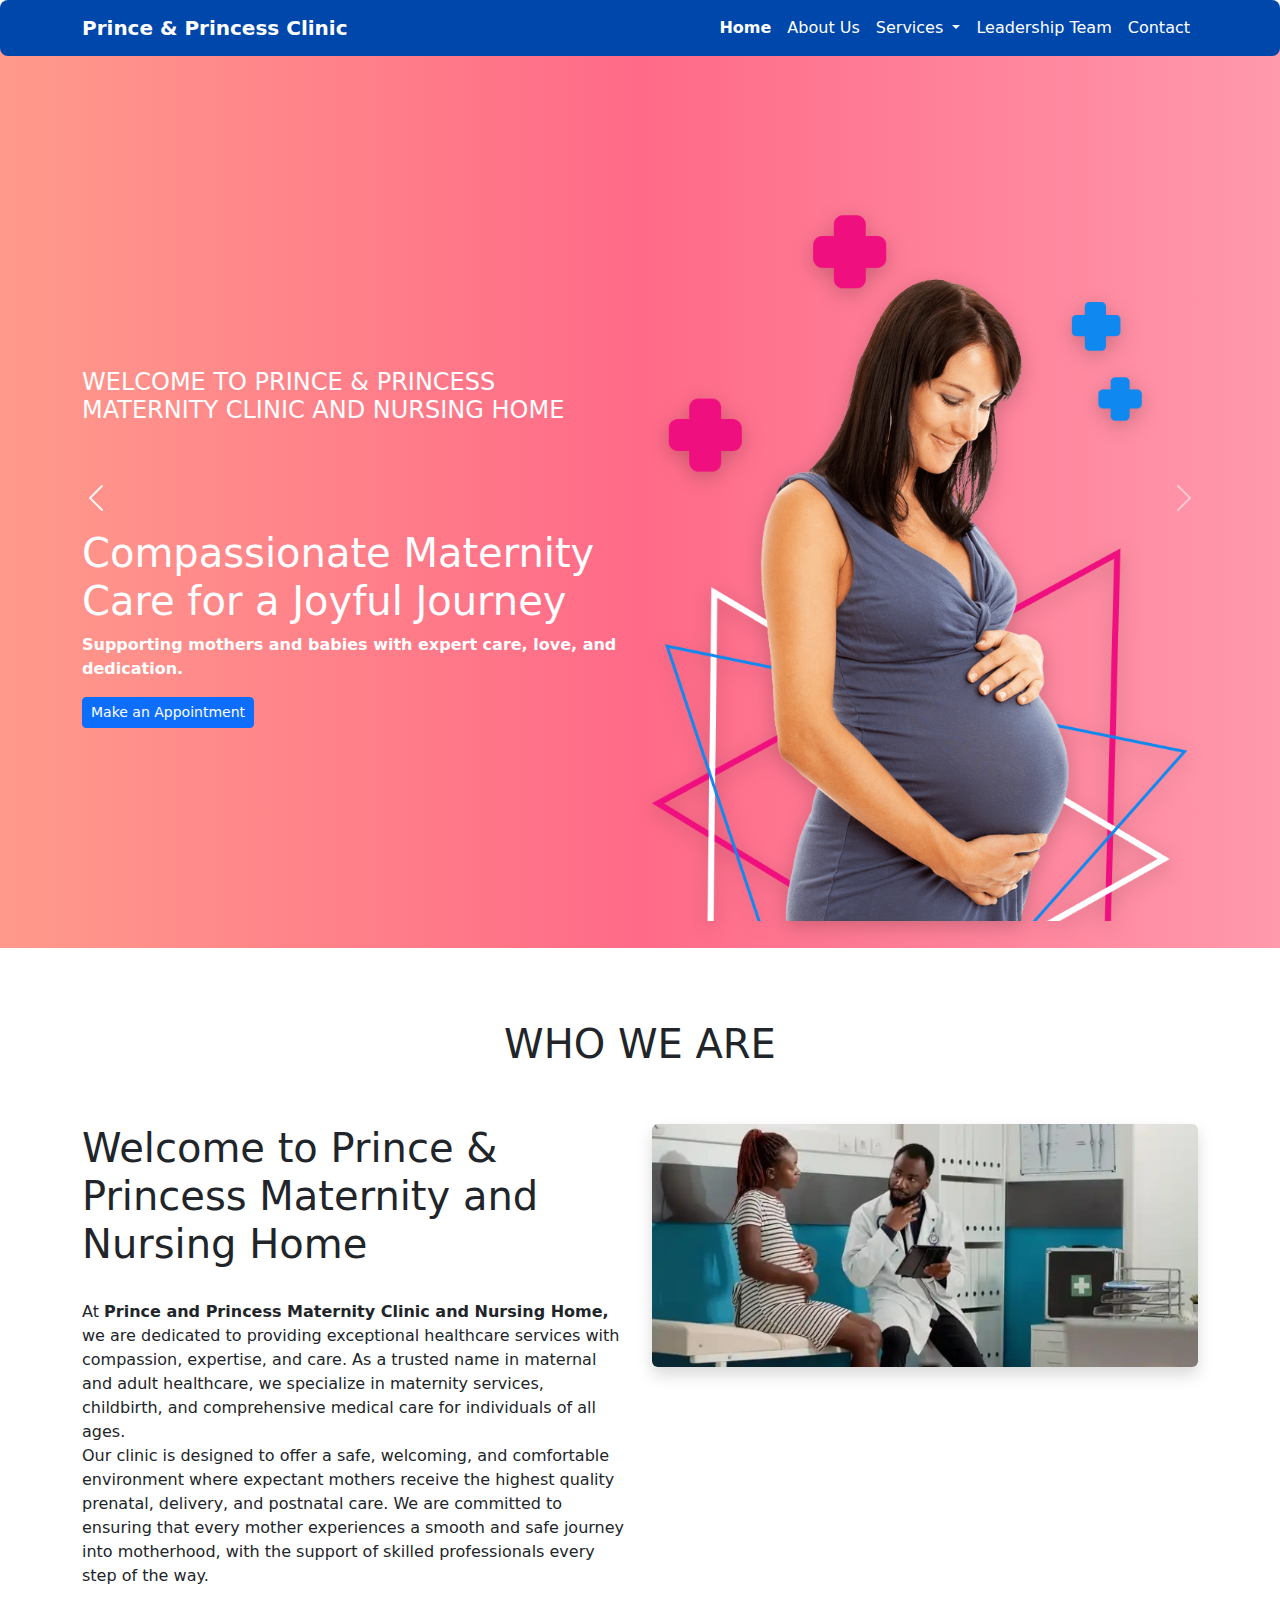
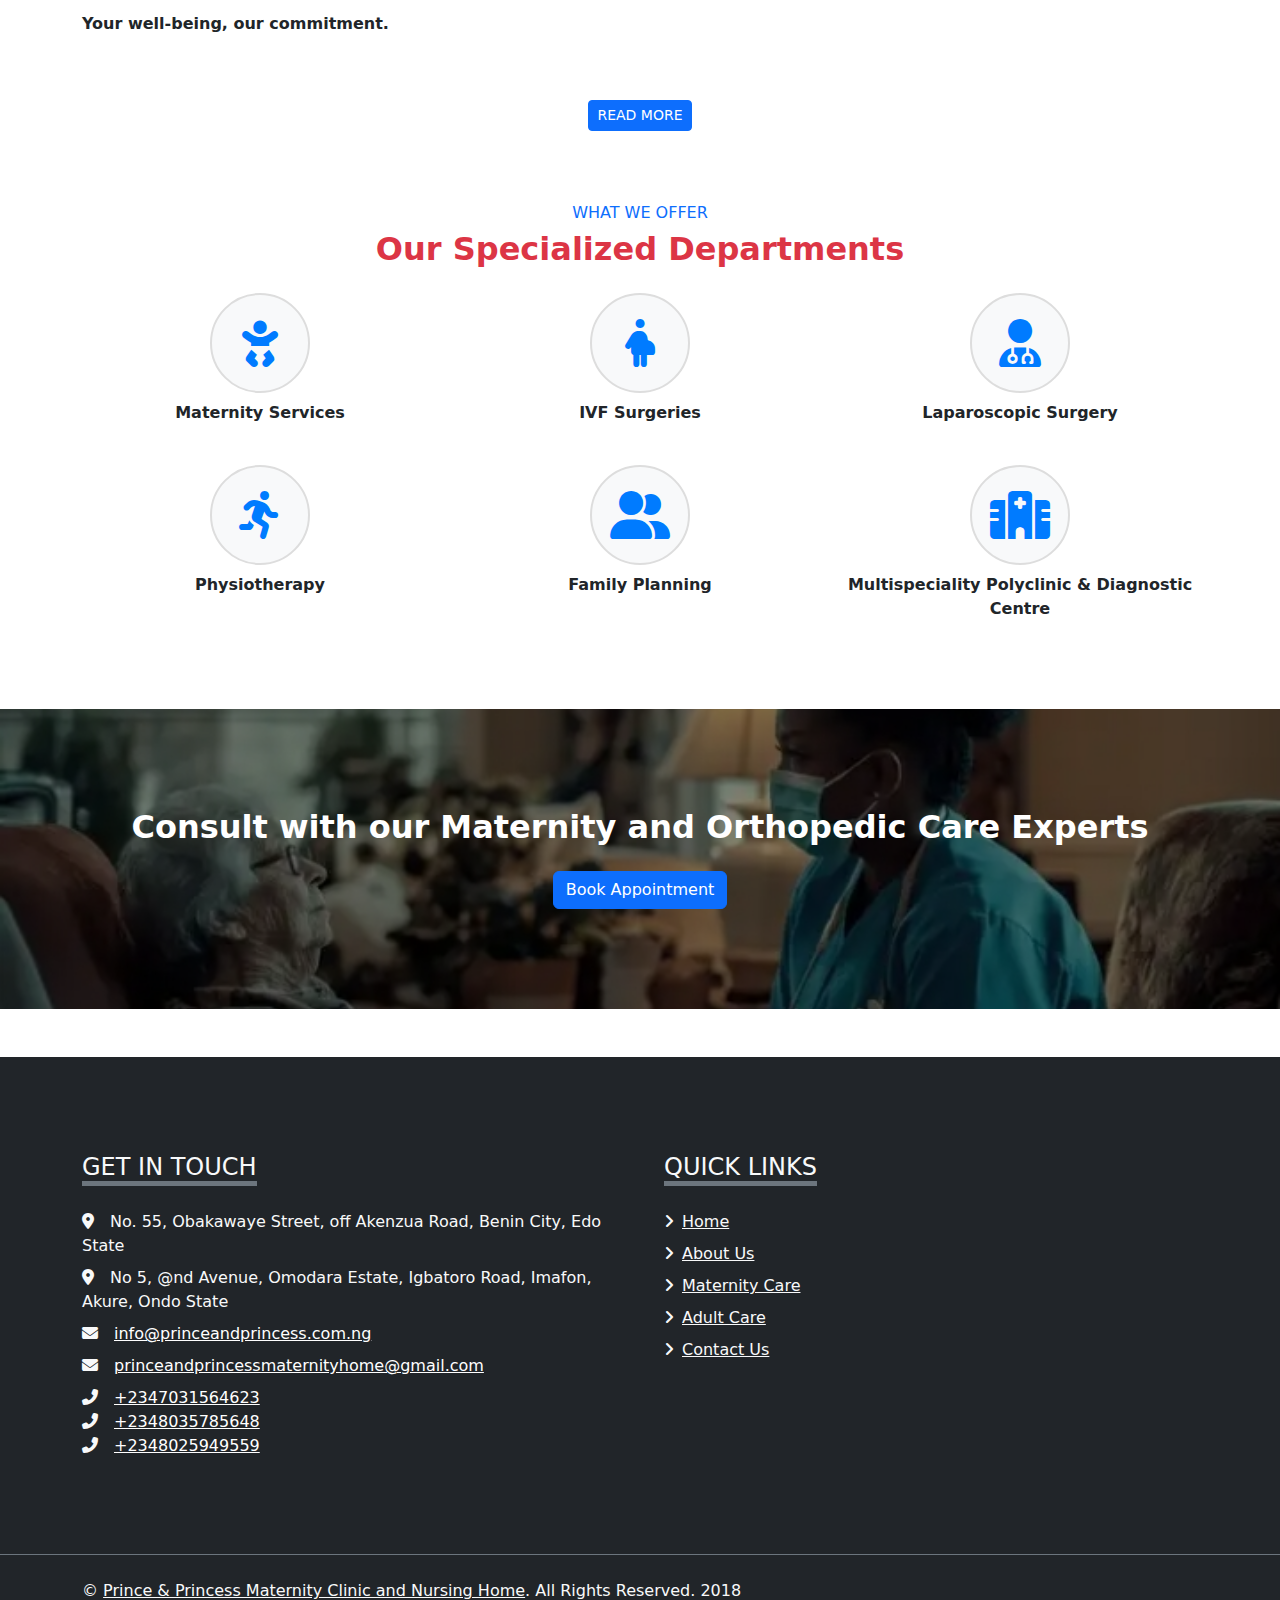
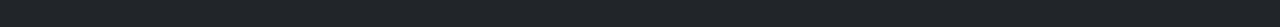
<file: index.html>
<!DOCTYPE html>
<html lang="en">
<head>
    <meta charset="UTF-8">
    <meta name="viewport" content="width=device-width, initial-scale=1.0">
    <title>Prince & Princess Maternity Clinic</title>
    <link rel="stylesheet" href="style.css">
    <link rel="stylesheet" href="https://cdnjs.cloudflare.com/ajax/libs/font-awesome/6.4.2/css/all.min.css">
    <link rel="stylesheet" href="https://cdn.jsdelivr.net/npm/bootstrap@5.3.0/dist/css/bootstrap.min.css">
</head>
<body>

    <!-- Navigation Bar -->
    <nav class="navbar navbar-expand-lg navbar-custom fixed-top">
        <div class="container">
            <a class="navbar-brand text-white fw-bold" href="#">Prince & Princess Clinic</a>
            <button class="navbar-toggler" type="button" data-bs-toggle="collapse" data-bs-target="#navbarNav"
                aria-controls="navbarNav" aria-expanded="false" aria-label="Toggle navigation">
                <span class="navbar-toggler-icon"></span>
            </button>
            <div class="collapse navbar-collapse" id="navbarNav">
                <ul class="navbar-nav ms-auto">
                    <li class="nav-item active">
                        <a class="nav-link text-white" href="#">Home</a>
                    </li>
                    <li class="nav-item">
                        <a class="nav-link text-white" href="about.html">About Us</a>
                    </li>
                    <li class="nav-item dropdown">
                        <a class="nav-link dropdown-toggle text-white" href="#" id="servicesDropdown" role="button"
                            data-bs-toggle="dropdown" aria-expanded="false">
                            Services
                        </a>
                        <ul class="dropdown-menu">
                            <li><a class="dropdown-item" href="services.html">Maternity Care</a></li>
                            <li><a class="dropdown-item" href="adult-services.html">Adult Care</a></li>
                        </ul>
                    </li>
                    <li class="nav-item">
                        <a class="nav-link text-white" href="team.html">Leadership Team</a>
                    </li>
                    <li class="nav-item">
                        <a class="nav-link text-white" href="contact.html">Contact</a>
                    </li>
                </ul>
            </div>
        </div>
    </nav>
    

    <!-- Hero Section -->
    <header>
        <div id="customCarousel" class="carousel slide carousel-fade py-5" data-bs-ride="carousel">
            <div class="carousel-inner">
        
                <!-- Slide 1 -->
                <div class="carousel-item active" style="background: linear-gradient(to right, #FF9A8B, #FF6A88, #FF99AC);">
                    <div class="container d-flex align-items-center carousel-content">
                        <div class="row">
                            <div class="col-md-6 text-white d-flex align-items-center">
                                <div>
                                    <h4>WELCOME TO PRINCE & PRINCESS MATERNITY CLINIC AND NURSING HOME</h4><br><br><br><br>
                                    <h1>Compassionate Maternity Care for a Joyful Journey</h1>
                                    <p>Supporting mothers and babies with expert care, love, and dedication.</p>
                                    <a href="contact.html" class="btn btn-primary btn-sm custom-btn">Make an Appointment</a>
                                </div>
                            </div>
                            <div class="col-md-6 text-center">
                                <img src="images/pregnant-woman.png" class="img-fluid png-img" alt="Family Planning">
                            </div>
                        </div>
                    </div>
                </div>
        
                <!-- Slide 2 -->
                <div class="carousel-item" style="background: linear-gradient(to right, #1d21ee, #ffffff);">
                    <div class="container d-flex align-items-center carousel-content">
                        <div class="row">
                            <div class="col-md-6 text-white d-flex align-items-center">
                                <div>
                                    <h1>Complete Healthcare for Mothers, Babies & Adults</h1>
                                    <p>From safe deliveries to advanced adult care, we are dedicated to your health and well-being.</p>
                                    <a href="contact.html" class="btn btn-primary btn-sm custom-btn">Get Started</a>
                                </div>
                            </div>
                            <div class="col-md-6 text-center">
                                <img src="images/hero-2.png" class="img-fluid png-img" alt="Health Consultation">
                            </div>
                        </div>
                    </div>
                </div>
        
            </div>
        
            <!-- Carousel Controls -->
            <button class="carousel-control-prev" type="button" data-bs-target="#customCarousel" data-bs-slide="prev">
                <span class="carousel-control-prev-icon" aria-hidden="true"></span>
                <span class="visually-hidden">Previous</span>
            </button>
            <button class="carousel-control-next" type="button" data-bs-target="#customCarousel" data-bs-slide="next">
                <span class="carousel-control-next-icon" aria-hidden="true"></span>
                <span class="visually-hidden">Next</span>
            </button>
        </div>
    </header>
    <div class="container text-center py-4">
        <h1>WHO WE ARE</h1>
        <div class="row py-5">
            <div class="col-md-6 text-start">
                <h1>Welcome to Prince & Princess Maternity and Nursing Home</h1>
                <p>
                    <br>At <b>Prince and Princess Maternity Clinic and Nursing Home,</b> we are dedicated to providing exceptional healthcare services with compassion, expertise, and care. As a trusted name in maternal and adult healthcare, we specialize in maternity services, childbirth, and comprehensive medical care for individuals of all ages. <br> Our clinic is designed to offer a safe, welcoming, and comfortable environment where expectant mothers receive the highest quality prenatal, delivery, and postnatal care. We are committed to ensuring that every mother experiences a smooth and safe journey into motherhood, with the support of skilled professionals every step of the way. <br> <br><b>Your well-being, our commitment.</b></p>
            </div>
            <div class="col-md-6">
                <img src="images/aboutus.jpg" class="img-fluid rounded shadow" alt="About">
            </div>


        </div>
        

        
        <a href="about.html" class="btn btn-primary btn-sm custom-btn">READ MORE</a>
    </div>
    <!-- Services Overview -->
    <section class="container text-center py-5">
        <h6 class="text-uppercase text-primary">What We Offer</h6>
        <h2 class="fw-bold text-danger">Our Specialized Departments</h2>
        
        <div class="row mt-4">
            <div class="col-md-4 col-12 mb-4">
                <div class="department-icon">
                    <i class="fas fa-baby fa-3x"></i>
                </div>
                <p class="mt-2 fw-semibold">Maternity Services</p>
            </div>
    
            <div class="col-md-4 col-12 mb-4">
                <div class="department-icon">
                    <i class="fas fa-person-pregnant fa-3x"></i>
                </div>
                <p class="mt-2 fw-semibold">IVF Surgeries</p>
            </div>
    
            <div class="col-md-4 col-12 mb-4">
                <div class="department-icon">
                    <i class="fas fa-user-md fa-3x"></i>
                </div>
                <p class="mt-2 fw-semibold">Laparoscopic Surgery</p>
            </div>
    
            <div class="col-md-4 col-12 mb-4">
                <div class="department-icon">
                    <i class="fas fa-running fa-3x"></i>
                </div>
                <p class="mt-2 fw-semibold">Physiotherapy</p>
            </div>
    
            <!-- <div class="col-md-4 col-12 mb-4">
                <div class="department-icon">
                    <i class="fas fa-x-ray fa-3x"></i>
                </div>
                <p class="mt-2 fw-semibold">Digital X Ray</p>
            </div> -->
    
            <div class="col-md-4 col-12 mb-4">
                <div class="department-icon">
                    <i class="fas fa-user-friends fa-3x"></i>
                </div>
                <p class="mt-2 fw-semibold">Family Planning</p>
            </div>
    
            <!-- <div class="col-md-4 col-12 mb-4">
                <div class="department-icon">
                    <i class="fas fa-deaf fa-3x"></i>
                </div>
                <p class="mt-2 fw-semibold">ENT</p>
            </div> -->
    
            <div class="col-md-4 col-12 mb-4">
                <div class="department-icon">
                    <i class="fas fa-hospital fa-3x"></i>
                </div>
                <p class="mt-2 fw-semibold">Multispeciality Polyclinic & Diagnostic Centre</p>
            </div>
        </div>
    </section>
    
    

    <!-- Contact Section -->
    <section class="hero-section">
        <div class="overlay"></div>
        <div class="container text-center">
            <h2 class="fw-bold text-white">Consult with our Maternity and Orthopedic Care Experts</h2>
            <a href="#" class="btn btn-primary mt-3">Book Appointment</a>
        </div>
    </section>
    

    <!-- Footer -->
    <footer>
        <div class= "container-fluid bg-dark text-light mt-5 py-5">
            <div class="container py-5">
                <div class="row g-5">
                    <div class="col-lg-6 col-md-6">
                        <h4 class="d-inline-block text-light text-uppercase border-bottom border-5 border-secondary mb-4">Get In Touch</h4>
                        <p class="mb-2"><i class="fa fa-map-marker-alt text-light me-3"></i>No. 55, Obakawaye Street, off Akenzua Road, Benin City, Edo State</p>
                        <p class="mb-2"><i class="fa fa-map-marker-alt text-light me-3"></i>No 5, @nd Avenue, Omodara Estate, Igbatoro Road, Imafon, Akure, Ondo State</p>
                        <p class="mb-2"><a href="mailto:http://info@princeandprincess.com.ng" class="text-white"><i class="fa fa-envelope text-light me-3"></i>info@princeandprincess.com.ng</a></p>
                                                <p class="mb-2"><a href="mailto:http://princeandprincessmaternityhome@gmail.com" class="text-white"><i class="fa fa-envelope text-light me-3"></i>princeandprincessmaternityhome@gmail.com</a></p>
                        <p class="mb-0"><a href="tel:+2347031564623" class="text-white"><i class="fa fa-phone-alt text-light me-3"></i>+2347031564623</a></p>
                        <p class="mb-0"><a href="tel:+2348035785648" class="text-white"><i class="fa fa-phone-alt text-light me-3"></i>+2348035785648</a></p>
                        <p class="mb-0"><a href="tel:+2348025949559" class="text-white"><i class="fa fa-phone-alt text-light me-3"></i>+2348025949559</a></p>

                    </div>
                    <div class="col-lg-6 col-md-6">
                        <h4 class="d-inline-block text-light text-uppercase border-bottom border-5 border-secondary mb-4">Quick Links</h4>
                        <div class="d-flex flex-column justify-content-start">
                            <a class="text-light mb-2" href="index.html"><i class="fa fa-angle-right me-2"></i>Home</a>
                            <a class="text-light mb-2" href="about.html"><i class="fa fa-angle-right me-2"></i>About Us</a>
                            <a class="text-light mb-2" href="service.html"><i class="fa fa-angle-right me-2"></i>Maternity Care</a>
                            <a class="text-light mb-2" href="adult-services.html"><i class="fa fa-angle-right me-2"></i>Adult Care</a>
                            <a class="text-light" href="contact.html"><i class="fa fa-angle-right me-2"></i>Contact Us</a>
                        </div>
                    </div>
                </div>
            </div>

        </div>
        <div class="container-fluid bg-dark text-light border-top border-secondary py-4">
            <div class="container">
                <div class="row g-5">
                    <div class="col-md-12 text-center text-md-start">
                        <p class="mb-md-0">&copy; <a class="text-light" href="index.html">Prince & Princess Maternity Clinic and Nursing Home</a>. All Rights Reserved. 2018</p>
                    </div>
                </div>
            </div>
        </div>
    </footer>

    <script src="https://cdn.jsdelivr.net/npm/bootstrap@5.3.0/dist/js/bootstrap.bundle.min.js"></script>

</body>
</html>
</file>
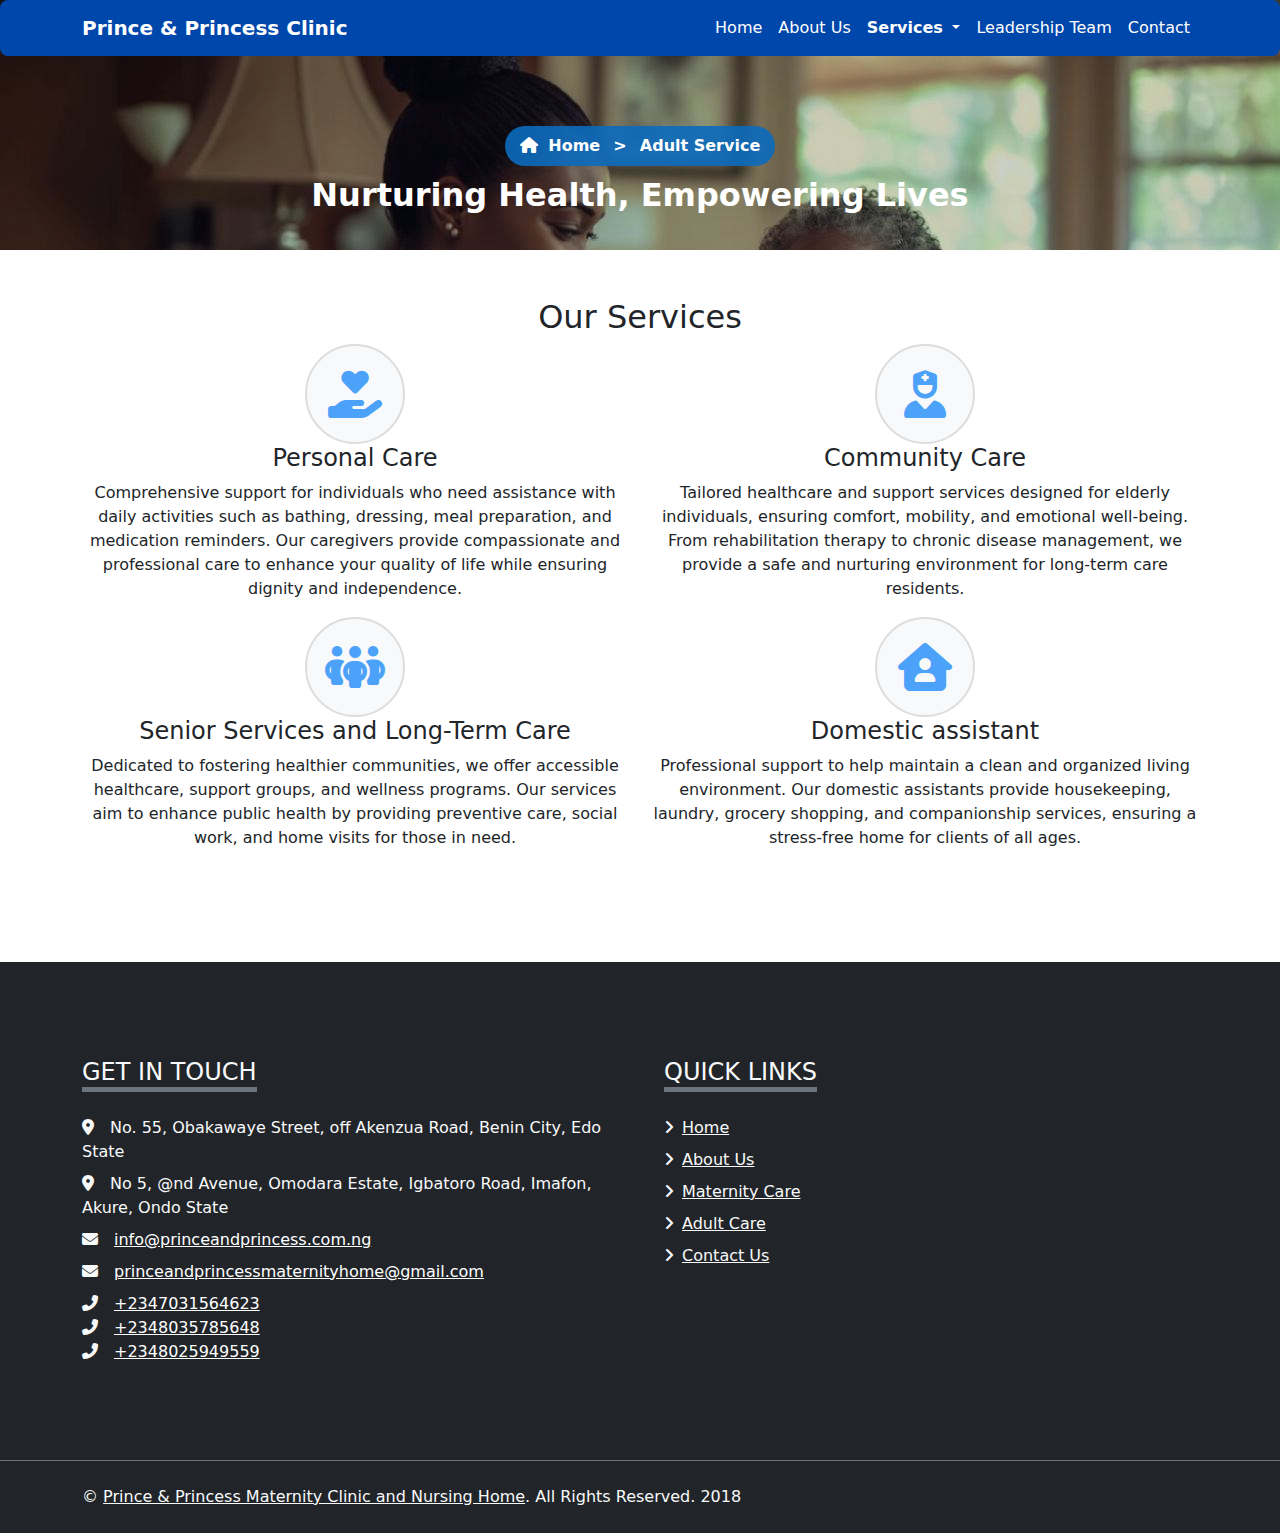
<file: adult-services.html>
<!DOCTYPE html>
<html lang="en">
<head>
    <meta charset="UTF-8">
    <meta name="viewport" content="width=device-width, initial-scale=1.0">
    <title>Services - Prince & Princess Clinic</title>
    <link rel="stylesheet" href="style.css">
    <link rel="stylesheet" href="https://cdnjs.cloudflare.com/ajax/libs/font-awesome/6.4.2/css/all.min.css">
    <link rel="stylesheet" href="https://cdn.jsdelivr.net/npm/bootstrap@5.3.0/dist/css/bootstrap.min.css">
</head>
<body>

    <!-- Navigation Bar -->
    <nav class="navbar navbar-expand-lg navbar-custom fixed-top">
        <div class="container">
            <a class="navbar-brand text-white fw-bold" href="#">Prince & Princess Clinic</a>
            <button class="navbar-toggler" type="button" data-bs-toggle="collapse" data-bs-target="#navbarNav"
                aria-controls="navbarNav" aria-expanded="false" aria-label="Toggle navigation">
                <span class="navbar-toggler-icon"></span>
            </button>
            <div class="collapse navbar-collapse" id="navbarNav">
                <ul class="navbar-nav ms-auto">
                    <li class="nav-item">
                        <a class="nav-link text-white" href="index.html">Home</a>
                    </li>
                    <li class="nav-item">
                        <a class="nav-link text-white" href="about.html">About Us</a>
                    </li>
                    <li class="nav-item dropdown active">
                        <a class="nav-link dropdown-toggle text-white" href="#" id="servicesDropdown" role="button"
                            data-bs-toggle="dropdown" aria-expanded="false">
                            Services
                        </a>
                        <ul class="dropdown-menu">
                            <li><a class="dropdown-item" href="services.html">Maternity Care</a></li>
                            <li><a class="dropdown-item" href="#">Adult Care</a></li>
                        </ul>
                    </li>
                    <li class="nav-item">
                        <a class="nav-link text-white" href="team.html">Leadership Team</a>
                    </li>
                    <li class="nav-item">
                        <a class="nav-link text-white" href="contact.html">Contact</a>
                    </li>
                </ul>
            </div>
        </div>
    </nav>

    <div class="breadcrumb-container py-5 adult-service-page">
        <div class="py-5">
            
            <nav class="breadcrumb-nav">
                <a href="index.html"><i class="fas fa-home"></i> Home</a> 
                <span class="breadcrumb-divider">></span> 
                <span class="breadcrumb-active">Adult Service</span>
            </nav>
            <h2 class="hero-title">Nurturing Health, Empowering Lives</h2>
            <div class="overlay"></div>
        </div>
        

    </div>

    <!-- Services Section -->
    <section class="container py-5">
        <h2 class="text-center">Our Services</h2>
        <div class="row">
            <div class="col-md-6 text-center">
                <div class="service-icon">
                    <i class="fa-solid fa-hand-holding-heart fa-3x"></i>
                </div>
                <h4>Personal Care</h4>
                <p>Comprehensive support for individuals who need assistance with daily activities such as bathing, dressing, meal preparation, and medication reminders. Our caregivers provide compassionate and professional care to enhance your quality of life while ensuring dignity and independence.</p>
            </div>
            <div class="col-md-6 text-center">
                <div class="service-icon">
                    <i class="fa-solid fa-user-nurse fa-3x"></i>
                </div>
                <h4>Community Care</h4>
                <p>Tailored healthcare and support services designed for elderly individuals, ensuring comfort, mobility, and emotional well-being. From rehabilitation therapy to chronic disease management, we provide a safe and nurturing environment for long-term care residents.</p>
            </div>
            <div class="col-md-6 text-center">
                <div class="service-icon">
                    <i class="fa-solid fa-people-group fa-3x"></i>
                </div>
                <h4>Senior Services and Long-Term Care</h4>
                <p>Dedicated to fostering healthier communities, we offer accessible healthcare, support groups, and wellness programs. Our services aim to enhance public health by providing preventive care, social work, and home visits for those in need.</p>
            </div>
        
            <div class="col-md-6 text-center">
                <div class="service-icon">
                    <i class="fa-solid fa-house-user fa-3x"></i>
                </div>
                <h4>Domestic assistant</h4>
                <p>Professional support to help maintain a clean and organized living environment. Our domestic assistants provide housekeeping, laundry, grocery shopping, and companionship services, ensuring a stress-free home for clients of all ages.</p>
            </div>
        </div>
    </section>

    <!-- Footer -->
    <footer>
        <div class= "container-fluid bg-dark text-light mt-5 py-5">
            <div class="container py-5">
                <div class="row g-5">
                    <div class="col-lg-6 col-md-6">
                        <h4 class="d-inline-block text-light text-uppercase border-bottom border-5 border-secondary mb-4">Get In Touch</h4>
                        <p class="mb-2"><i class="fa fa-map-marker-alt text-light me-3"></i>No. 55, Obakawaye Street, off Akenzua Road, Benin City, Edo State</p>
                        <p class="mb-2"><i class="fa fa-map-marker-alt text-light me-3"></i>No 5, @nd Avenue, Omodara Estate, Igbatoro Road, Imafon, Akure, Ondo State</p>
                        <p class="mb-2"><a href="mailto:http://info@princeandprincess.com.ng" class="text-white"><i class="fa fa-envelope text-light me-3"></i>info@princeandprincess.com.ng</a></p>
                                                <p class="mb-2"><a href="mailto:http://princeandprincessmaternityhome@gmail.com" class="text-white"><i class="fa fa-envelope text-light me-3"></i>princeandprincessmaternityhome@gmail.com</a></p>
                        <p class="mb-0"><a href="tel:+2347031564623" class="text-white"><i class="fa fa-phone-alt text-light me-3"></i>+2347031564623</a></p>
                        <p class="mb-0"><a href="tel:+2348035785648" class="text-white"><i class="fa fa-phone-alt text-light me-3"></i>+2348035785648</a></p>
                        <p class="mb-0"><a href="tel:+2348025949559" class="text-white"><i class="fa fa-phone-alt text-light me-3"></i>+2348025949559</a></p>

                    </div>
                    <div class="col-lg-6 col-md-6">
                        <h4 class="d-inline-block text-light text-uppercase border-bottom border-5 border-secondary mb-4">Quick Links</h4>
                        <div class="d-flex flex-column justify-content-start">
                            <a class="text-light mb-2" href="index.html"><i class="fa fa-angle-right me-2"></i>Home</a>
                            <a class="text-light mb-2" href="about.html"><i class="fa fa-angle-right me-2"></i>About Us</a>
                            <a class="text-light mb-2" href="service.html"><i class="fa fa-angle-right me-2"></i>Maternity Care</a>
                            <a class="text-light mb-2" href="adult-services.html"><i class="fa fa-angle-right me-2"></i>Adult Care</a>
                            <a class="text-light" href="contact.html"><i class="fa fa-angle-right me-2"></i>Contact Us</a>
                        </div>
                    </div>
                </div>
            </div>

        </div>
        <div class="container-fluid bg-dark text-light border-top border-secondary py-4">
            <div class="container">
                <div class="row g-5">
                    <div class="col-md-12 text-center text-md-start">
                        <p class="mb-md-0">&copy; <a class="text-light" href="index.html">Prince & Princess Maternity Clinic and Nursing Home</a>. All Rights Reserved. 2018</p>
                    </div>
                </div>
            </div>
        </div>
    </footer>

    <script src="https://cdn.jsdelivr.net/npm/bootstrap@5.3.0/dist/js/bootstrap.bundle.min.js"></script>

</body>
</html>
</file>
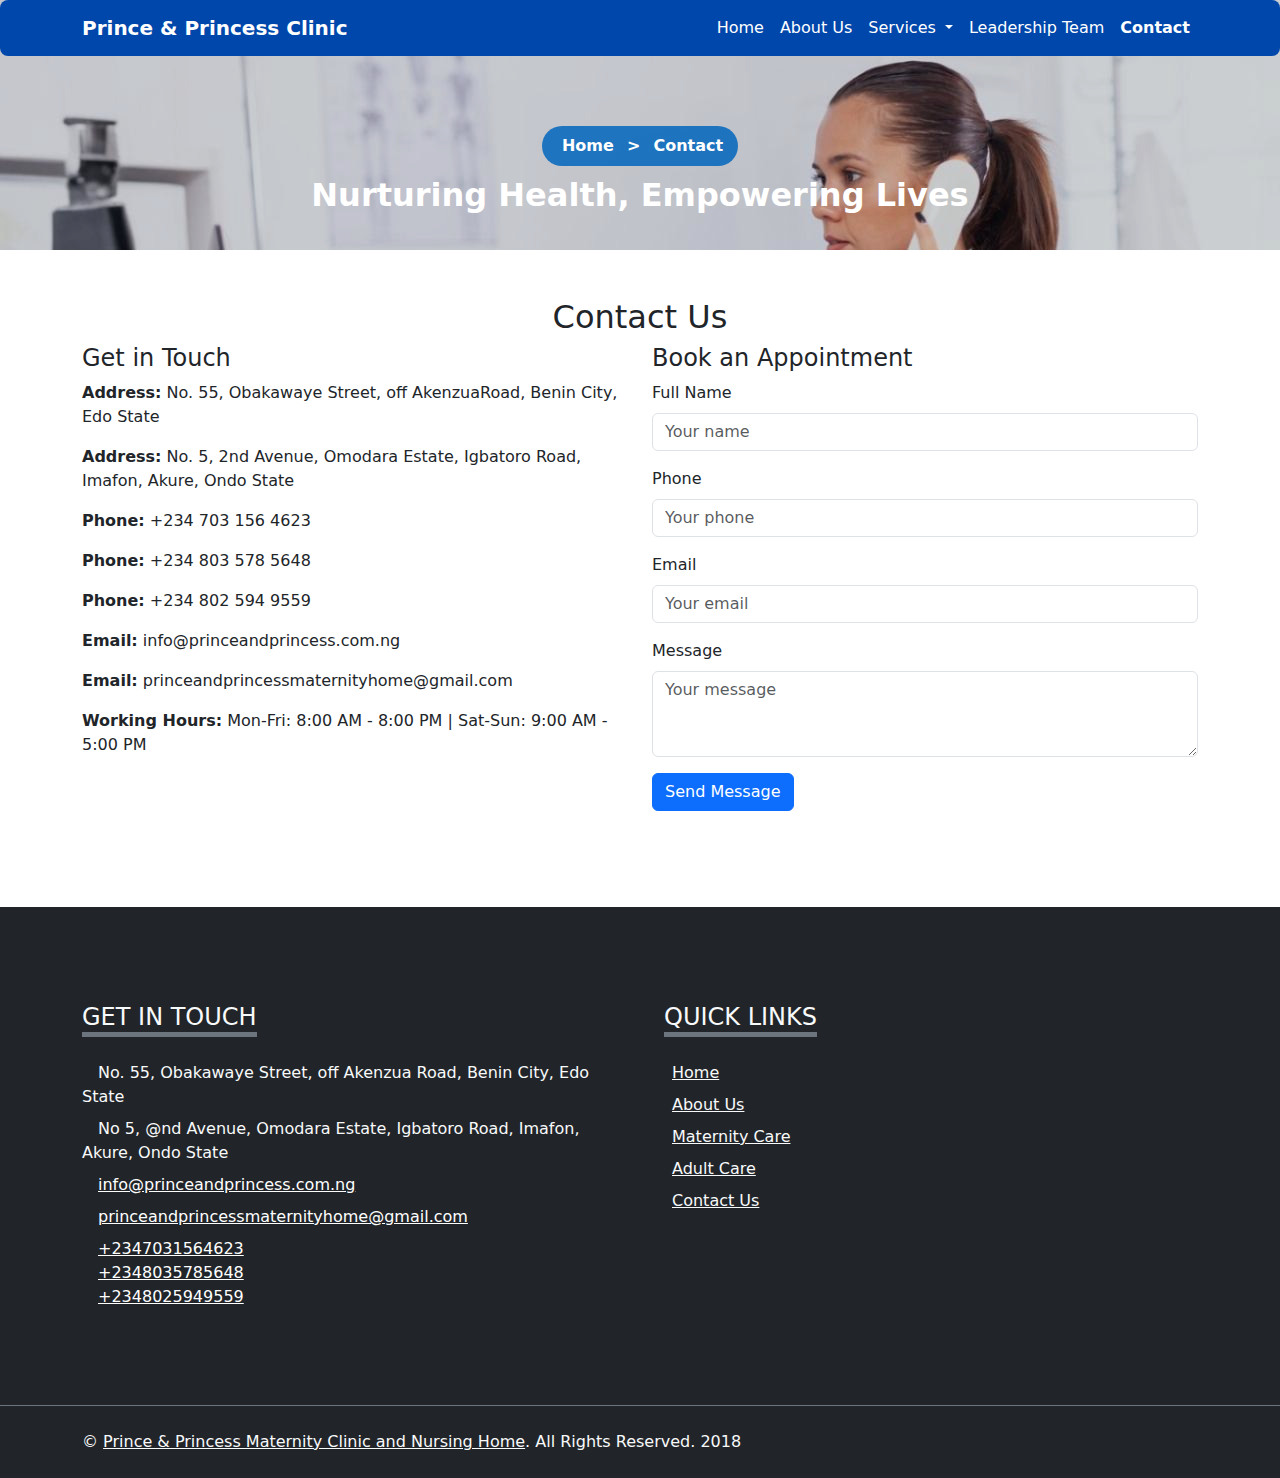
<file: contact.html>
<!DOCTYPE html>
<html lang="en">
<head>
    <meta charset="UTF-8">
    <meta name="viewport" content="width=device-width, initial-scale=1.0">
    <title>Contact - Prince & Princess Clinic</title>
    <link rel="stylesheet" href="style.css">
    <link rel="stylesheet" href="https://cdn.jsdelivr.net/npm/bootstrap@5.3.0/dist/css/bootstrap.min.css">
</head>
<body>

    <!-- Navigation Bar -->
    <nav class="navbar navbar-expand-lg navbar-custom fixed-top">
        <div class="container">
            <a class="navbar-brand text-white fw-bold" href="#">Prince & Princess Clinic</a>
            <button class="navbar-toggler" type="button" data-bs-toggle="collapse" data-bs-target="#navbarNav"
                aria-controls="navbarNav" aria-expanded="false" aria-label="Toggle navigation">
                <span class="navbar-toggler-icon"></span>
            </button>
            <div class="collapse navbar-collapse" id="navbarNav">
                <ul class="navbar-nav ms-auto">
                    <li class="nav-item">
                        <a class="nav-link text-white" href="index.html">Home</a>
                    </li>
                    <li class="nav-item">
                        <a class="nav-link text-white" href="about.html">About Us</a>
                    </li>
                    <li class="nav-item dropdown">
                        <a class="nav-link dropdown-toggle text-white" href="#" id="servicesDropdown" role="button"
                            data-bs-toggle="dropdown" aria-expanded="false">
                            Services
                        </a>
                        <ul class="dropdown-menu">
                            <li><a class="dropdown-item" href="services.html">Maternity Care</a></li>
                            <li><a class="dropdown-item" href="adult-services.html">Adult Care</a></li>
                        </ul>
                    </li>
                    <li class="nav-item">
                        <a class="nav-link text-white" href="team.html">Leadership Team</a>
                    </li>
                    <li class="nav-item active">
                        <a class="nav-link text-white" href="#">Contact</a>
                    </li>
                </ul>
            </div>
        </div>
    </nav>

    <div class="breadcrumb-container py-5 contact-page">
        <div class="py-5">
            
            <nav class="breadcrumb-nav">
                <a href="index.html"><i class="fas fa-home"></i> Home</a> 
                <span class="breadcrumb-divider">></span> 
                <span class="breadcrumb-active">Contact</span>
            </nav>
            <h2 class="hero-title">Nurturing Health, Empowering Lives</h2>
            <div class="overlay"></div>
        </div>
        

    </div>

    <!-- Contact Section -->
    <section class="container py-5">
        <h2 class="text-center">Contact Us</h2>
        <div class="row">
            <div class="col-md-6">
                <h4>Get in Touch</h4>
                <p><strong>Address:</strong> No. 55, Obakawaye Street, off AkenzuaRoad, Benin City, Edo State</p>
                <p><strong>Address:</strong> No. 5, 2nd Avenue, Omodara Estate, Igbatoro Road, Imafon, Akure, Ondo State</p>
                <p><strong>Phone:</strong> +234 703 156 4623</p>
                <p><strong>Phone:</strong> +234 803 578 5648</p>
                <p><strong>Phone:</strong> +234 802 594 9559</p>
                <p><strong>Email:</strong> info@princeandprincess.com.ng</p>
                <p><strong>Email:</strong> princeandprincessmaternityhome@gmail.com</p>
                <p><strong>Working Hours:</strong> Mon-Fri: 8:00 AM - 8:00 PM | Sat-Sun: 9:00 AM - 5:00 PM</p>
            </div>
            <div class="col-md-6">
                <h4>Book an Appointment</h4>
                <form>
                    <div class="mb-3">
                        <label class="form-label">Full Name</label>
                        <input type="text" class="form-control" placeholder="Your name">
                    </div>
                    <div class="mb-3">
                        <label class="form-label">Phone</label>
                        <input type="tel" class="form-control" placeholder="Your phone">
                    </div>
                    <div class="mb-3">
                        <label class="form-label">Email</label>
                        <input type="email" class="form-control" placeholder="Your email">
                    </div>
                    <div class="mb-3">
                        <label class="form-label">Message</label>
                        <textarea class="form-control" rows="3" placeholder="Your message"></textarea>
                    </div>
                    <button type="submit" class="btn btn-primary">Send Message</button>
                </form>
            </div>
        </div>
    </section>

    <!-- Footer -->
    <footer>
        <div class= "container-fluid bg-dark text-light mt-5 py-5">
            <div class="container py-5">
                <div class="row g-5">
                    <div class="col-lg-6 col-md-6">
                        <h4 class="d-inline-block text-light text-uppercase border-bottom border-5 border-secondary mb-4">Get In Touch</h4>
                        <p class="mb-2"><i class="fa fa-map-marker-alt text-light me-3"></i>No. 55, Obakawaye Street, off Akenzua Road, Benin City, Edo State</p>
                        <p class="mb-2"><i class="fa fa-map-marker-alt text-light me-3"></i>No 5, @nd Avenue, Omodara Estate, Igbatoro Road, Imafon, Akure, Ondo State</p>
                        <p class="mb-2"><a href="mailto:http://info@princeandprincess.com.ng" class="text-white"><i class="fa fa-envelope text-light me-3"></i>info@princeandprincess.com.ng</a></p>
                                                <p class="mb-2"><a href="mailto:http://princeandprincessmaternityhome@gmail.com" class="text-white"><i class="fa fa-envelope text-light me-3"></i>princeandprincessmaternityhome@gmail.com</a></p>
                        <p class="mb-0"><a href="tel:+2347031564623" class="text-white"><i class="fa fa-phone-alt text-light me-3"></i>+2347031564623</a></p>
                        <p class="mb-0"><a href="tel:+2348035785648" class="text-white"><i class="fa fa-phone-alt text-light me-3"></i>+2348035785648</a></p>
                        <p class="mb-0"><a href="tel:+2348025949559" class="text-white"><i class="fa fa-phone-alt text-light me-3"></i>+2348025949559</a></p>

                    </div>
                    <div class="col-lg-6 col-md-6">
                        <h4 class="d-inline-block text-light text-uppercase border-bottom border-5 border-secondary mb-4">Quick Links</h4>
                        <div class="d-flex flex-column justify-content-start">
                            <a class="text-light mb-2" href="index.html"><i class="fa fa-angle-right me-2"></i>Home</a>
                            <a class="text-light mb-2" href="about.html"><i class="fa fa-angle-right me-2"></i>About Us</a>
                            <a class="text-light mb-2" href="service.html"><i class="fa fa-angle-right me-2"></i>Maternity Care</a>
                            <a class="text-light mb-2" href="adult-services.html"><i class="fa fa-angle-right me-2"></i>Adult Care</a>
                            <a class="text-light" href="contact.html"><i class="fa fa-angle-right me-2"></i>Contact Us</a>
                        </div>
                    </div>
                </div>
            </div>

        </div>
        <div class="container-fluid bg-dark text-light border-top border-secondary py-4">
            <div class="container">
                <div class="row g-5">
                    <div class="col-md-12 text-center text-md-start">
                        <p class="mb-md-0">&copy; <a class="text-light" href="index.html">Prince & Princess Maternity Clinic and Nursing Home</a>. All Rights Reserved. 2018</p>
                    </div>
                </div>
            </div>
        </div>
    </footer>

    <script src="https://cdn.jsdelivr.net/npm/bootstrap@5.3.0/dist/js/bootstrap.bundle.min.js"></script>

</body>
</html>
</file>
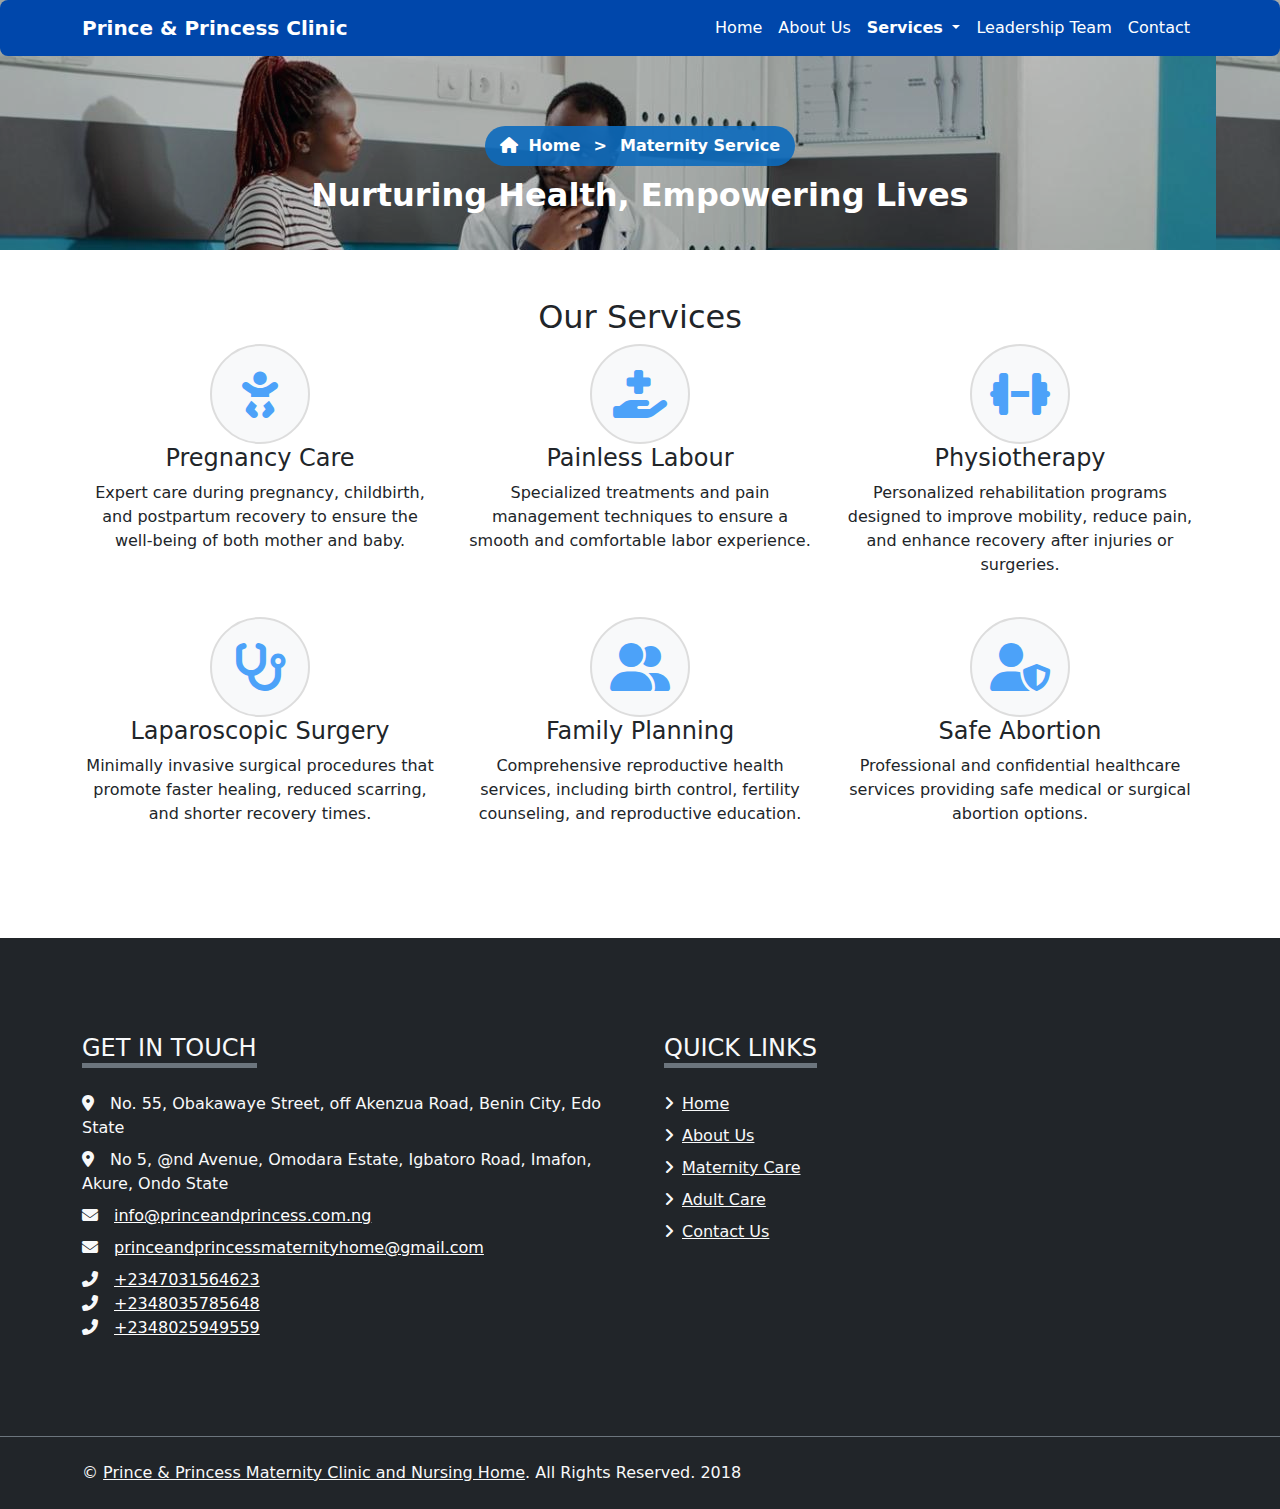
<file: services.html>
<!DOCTYPE html>
<html lang="en">
<head>
    <meta charset="UTF-8">
    <meta name="viewport" content="width=device-width, initial-scale=1.0">
    <title>Services - Prince & Princess Clinic</title>
    <link rel="stylesheet" href="style.css">
    <link rel="stylesheet" href="https://cdnjs.cloudflare.com/ajax/libs/font-awesome/6.4.2/css/all.min.css">
    <link rel="stylesheet" href="https://cdn.jsdelivr.net/npm/bootstrap@5.3.0/dist/css/bootstrap.min.css">
</head>
<body>

    <!-- Navigation Bar -->
    <nav class="navbar navbar-expand-lg navbar-custom fixed-top">
        <div class="container">
            <a class="navbar-brand text-white fw-bold" href="#">Prince & Princess Clinic</a>
            <button class="navbar-toggler" type="button" data-bs-toggle="collapse" data-bs-target="#navbarNav"
                aria-controls="navbarNav" aria-expanded="false" aria-label="Toggle navigation">
                <span class="navbar-toggler-icon"></span>
            </button>
            <div class="collapse navbar-collapse" id="navbarNav">
                <ul class="navbar-nav ms-auto">
                    <li class="nav-item">
                        <a class="nav-link text-white" href="index.html">Home</a>
                    </li>
                    <li class="nav-item">
                        <a class="nav-link text-white" href="about.html">About Us</a>
                    </li>
                    <li class="nav-item dropdown active">
                        <a class="nav-link dropdown-toggle text-white" href="#" id="servicesDropdown" role="button"
                            data-bs-toggle="dropdown" aria-expanded="false">
                            Services
                        </a>
                        <ul class="dropdown-menu">
                            <li><a class="dropdown-item" href="#">Maternity Care</a></li>
                            <li><a class="dropdown-item" href="adult-services.html">Adult Care</a></li>
                        </ul>
                    </li>
                    <li class="nav-item">
                        <a class="nav-link text-white" href="team.html">Leadership Team</a>
                    </li>
                    <li class="nav-item">
                        <a class="nav-link text-white" href="contact.html">Contact</a>
                    </li>
                </ul>
            </div>
        </div>
    </nav>

    <div class="breadcrumb-container py-5 service-page">
        <div class="py-5">
            
            <nav class="breadcrumb-nav">
                <a href="index.html"><i class="fas fa-home"></i> Home</a> 
                <span class="breadcrumb-divider">></span> 
                <span class="breadcrumb-active">Maternity Service</span>
            </nav>
            <h2 class="hero-title">Nurturing Health, Empowering Lives</h2>
            <div class="overlay"></div>
        </div>
        

    </div>

    <!-- Services Section -->
    <section class="container py-5">
        <h2 class="text-center">Our Services</h2>
        <div class="row">
            <div class="col-md-4 text-center">
                <div class="service-icon">
                    <i class="fa-solid fa-baby fa-3x"></i>
                </div>
                <h4>Pregnancy Care</h4>
                <p>Expert care during pregnancy, childbirth, and postpartum recovery to ensure the well-being of both mother and baby.</p>
            </div>
            <div class="col-md-4 text-center">
                <div class="service-icon">
                    <i class="fa-solid fa-hand-holding-medical fa-3x"></i>
                </div>
                <h4>Painless Labour</h4>
                <p>Specialized treatments and pain management techniques to ensure a smooth and comfortable labor experience.</p>
            </div>
            <div class="col-md-4 text-center">
                <div class="service-icon">
                    <i class="fa-solid fa-dumbbell fa-3x"></i>
                </div>
                <h4>Physiotherapy</h4>
                <p>Personalized rehabilitation programs designed to improve mobility, reduce pain, and enhance recovery after injuries or surgeries.</p>
            </div>
        </div>
        <div class="row mt-4">
            <div class="col-md-4 text-center">
                <div class="service-icon">
                    <i class="fa-solid fa-stethoscope fa-3x"></i>
                </div>
                <h4>Laparoscopic Surgery</h4>
                <p>Minimally invasive surgical procedures that promote faster healing, reduced scarring, and shorter recovery times.</p>
            </div>
            <div class="col-md-4 text-center">
                <div class="service-icon">
                    <i class="fa-solid fa-user-friends fa-3x"></i>
                </div>
                <h4>Family Planning</h4>
                <p>Comprehensive reproductive health services, including birth control, fertility counseling, and reproductive education.</p>
            </div>
            <div class="col-md-4 text-center">
                <div class="service-icon">
                    <i class="fa-solid fa-user-shield fa-3x"></i>
                </div>
                <h4>Safe Abortion</h4>
                <p>Professional and confidential healthcare services providing safe medical or surgical abortion options.</p>
            </div>
        </div>
    </section>

    <!-- Footer -->
    <footer>
        <div class= "container-fluid bg-dark text-light mt-5 py-5">
            <div class="container py-5">
                <div class="row g-5">
                    <div class="col-lg-6 col-md-6">
                        <h4 class="d-inline-block text-light text-uppercase border-bottom border-5 border-secondary mb-4">Get In Touch</h4>
                        <p class="mb-2"><i class="fa fa-map-marker-alt text-light me-3"></i>No. 55, Obakawaye Street, off Akenzua Road, Benin City, Edo State</p>
                        <p class="mb-2"><i class="fa fa-map-marker-alt text-light me-3"></i>No 5, @nd Avenue, Omodara Estate, Igbatoro Road, Imafon, Akure, Ondo State</p>
                        <p class="mb-2"><a href="mailto:http://info@princeandprincess.com.ng" class="text-white"><i class="fa fa-envelope text-light me-3"></i>info@princeandprincess.com.ng</a></p>
                                                <p class="mb-2"><a href="mailto:http://princeandprincessmaternityhome@gmail.com" class="text-white"><i class="fa fa-envelope text-light me-3"></i>princeandprincessmaternityhome@gmail.com</a></p>
                        <p class="mb-0"><a href="tel:+2347031564623" class="text-white"><i class="fa fa-phone-alt text-light me-3"></i>+2347031564623</a></p>
                        <p class="mb-0"><a href="tel:+2348035785648" class="text-white"><i class="fa fa-phone-alt text-light me-3"></i>+2348035785648</a></p>
                        <p class="mb-0"><a href="tel:+2348025949559" class="text-white"><i class="fa fa-phone-alt text-light me-3"></i>+2348025949559</a></p>

                    </div>
                    <div class="col-lg-6 col-md-6">
                        <h4 class="d-inline-block text-light text-uppercase border-bottom border-5 border-secondary mb-4">Quick Links</h4>
                        <div class="d-flex flex-column justify-content-start">
                            <a class="text-light mb-2" href="index.html"><i class="fa fa-angle-right me-2"></i>Home</a>
                            <a class="text-light mb-2" href="about.html"><i class="fa fa-angle-right me-2"></i>About Us</a>
                            <a class="text-light mb-2" href="service.html"><i class="fa fa-angle-right me-2"></i>Maternity Care</a>
                            <a class="text-light mb-2" href="adult-services.html"><i class="fa fa-angle-right me-2"></i>Adult Care</a>
                            <a class="text-light" href="contact.html"><i class="fa fa-angle-right me-2"></i>Contact Us</a>
                        </div>
                    </div>
                </div>
            </div>

        </div>
        <div class="container-fluid bg-dark text-light border-top border-secondary py-4">
            <div class="container">
                <div class="row g-5">
                    <div class="col-md-12 text-center text-md-start">
                        <p class="mb-md-0">&copy; <a class="text-light" href="index.html">Prince & Princess Maternity Clinic and Nursing Home</a>. All Rights Reserved. 2018</p>
                    </div>
                </div>
            </div>
        </div>
    </footer>

    <script src="https://cdn.jsdelivr.net/npm/bootstrap@5.3.0/dist/js/bootstrap.bundle.min.js"></script>

</body>
</html>
</file>
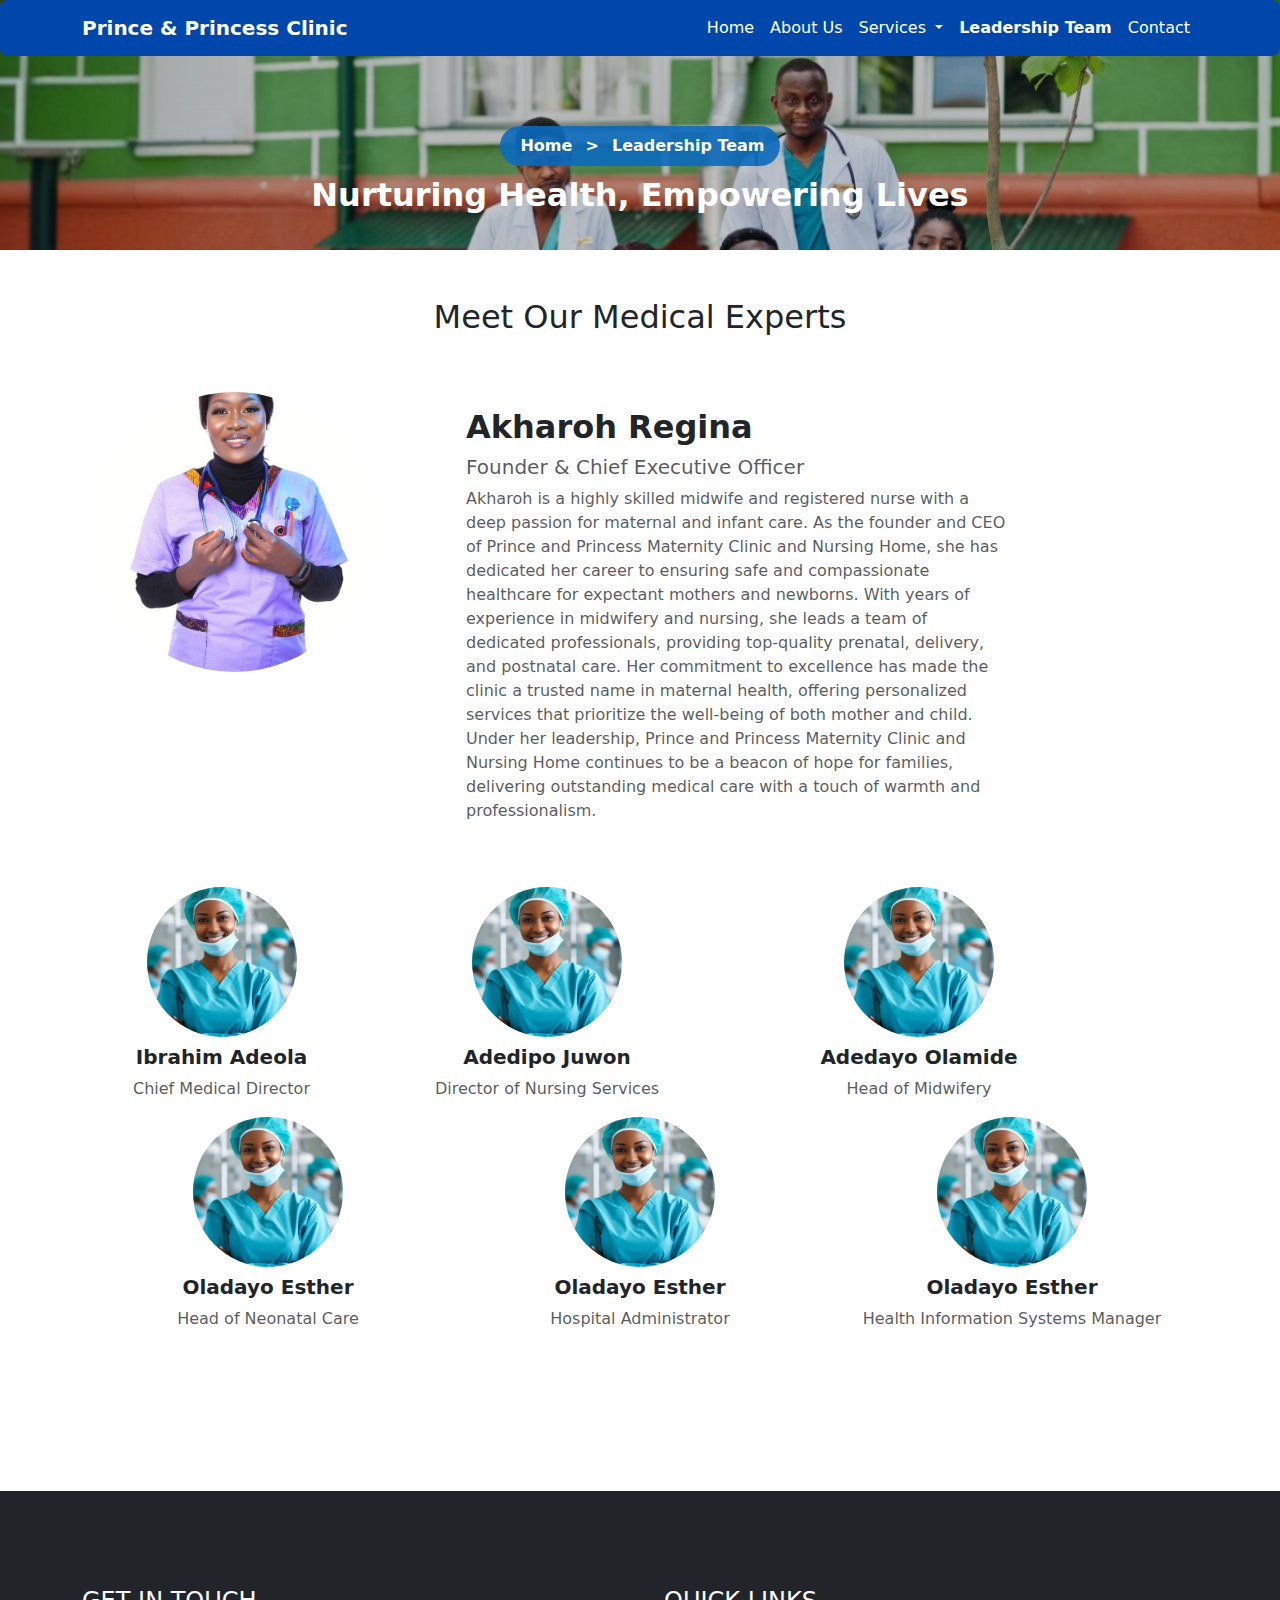
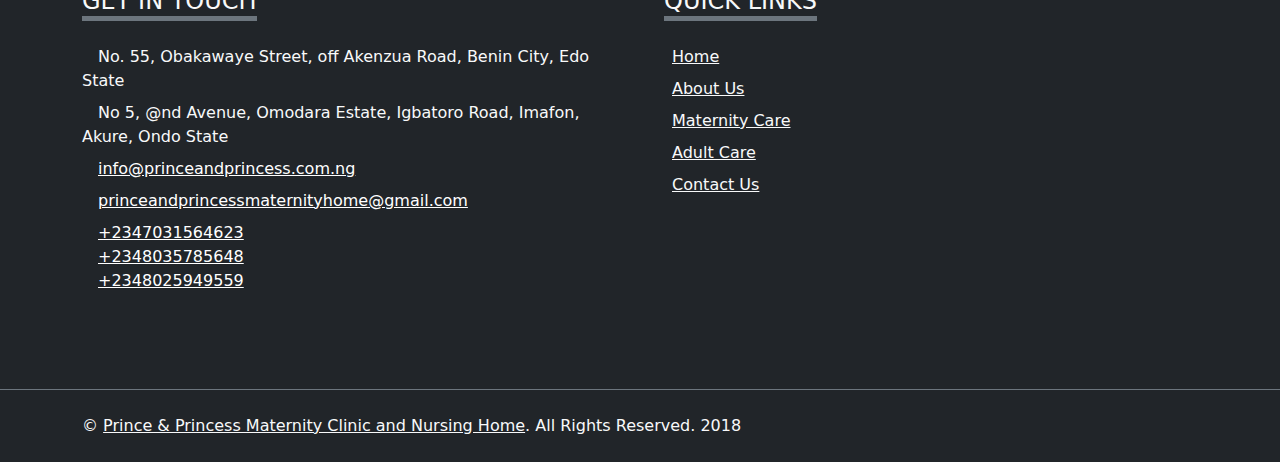
<file: team.html>
<!DOCTYPE html>
<html lang="en">
<head>
    <meta charset="UTF-8">
    <meta name="viewport" content="width=device-width, initial-scale=1.0">
    <title>Our Team - Prince & Princess Clinic</title>
    <link rel="stylesheet" href="style.css">
    <link rel="stylesheet" href="https://cdn.jsdelivr.net/npm/bootstrap@5.3.0/dist/css/bootstrap.min.css">
</head>
<body>

    <!-- Navigation Bar -->
    <nav class="navbar navbar-expand-lg navbar-custom fixed-top">
        <div class="container">
            <a class="navbar-brand text-white fw-bold" href="#">Prince & Princess Clinic</a>
            <button class="navbar-toggler" type="button" data-bs-toggle="collapse" data-bs-target="#navbarNav"
                aria-controls="navbarNav" aria-expanded="false" aria-label="Toggle navigation">
                <span class="navbar-toggler-icon"></span>
            </button>
            <div class="collapse navbar-collapse" id="navbarNav">
                <ul class="navbar-nav ms-auto">
                    <li class="nav-item">
                        <a class="nav-link text-white" href="index.html">Home</a>
                    </li>
                    <li class="nav-item">
                        <a class="nav-link text-white" href="about.html">About Us</a>
                    </li>
                    <li class="nav-item dropdown">
                        <a class="nav-link dropdown-toggle text-white" href="#" id="servicesDropdown" role="button"
                            data-bs-toggle="dropdown" aria-expanded="false">
                            Services
                        </a>
                        <ul class="dropdown-menu">
                            <li><a class="dropdown-item" href="services.html">Maternity Care</a></li>
                            <li><a class="dropdown-item" href="adult-services.html">Adult Care</a></li>
                        </ul>
                    </li>
                    <li class="nav-item active">
                        <a class="nav-link text-white" href="#">Leadership Team</a>
                    </li>
                    <li class="nav-item">
                        <a class="nav-link text-white" href="contact.html">Contact</a>
                    </li>
                </ul>
            </div>
        </div>
    </nav>
    <div class="breadcrumb-container py-5 team-page">
        <div class="py-5">
            
            <nav class="breadcrumb-nav">
                <a href="index.html"><i class="fas fa-home"></i> Home</a> 
                <span class="breadcrumb-divider">></span> 
                <span class="breadcrumb-active">Leadership Team</span>
            </nav>
            <h2 class="hero-title">Nurturing Health, Empowering Lives</h2>
            <div class="overlay"></div>
        </div>
        

    </div>

    <!-- Our Team Section -->
    <section class="container py-5">
        <h2 class="text-center">Meet Our Medical Experts</h2>
        <div class="container py-5">
            <!-- CEO Section -->
            <div class="row">
                <div class="col-lg-4">
                    <div class="circle large-circle align-items-center">
                        <img src="images/main-profile.jpg" alt="Olanike Babalola">
                    </div>
                </div>
                <div class="col-lg-8 text-start">
                    <h2 class="mt-3 fw-bold">Akharoh Regina</h2>
                    <h5 class="text-muted">Founder & Chief Executive Officer</h5>
                    <p class="text-muted w-75">
                    Akharoh is a highly skilled midwife and registered nurse with a deep passion for maternal and infant care. As the founder and CEO of Prince and Princess Maternity Clinic and Nursing Home, she has dedicated her career to ensuring safe and compassionate healthcare for expectant mothers and newborns.

With years of experience in midwifery and nursing, she leads a team of dedicated professionals, providing top-quality prenatal, delivery, and postnatal care. Her commitment to excellence has made the clinic a trusted name in maternal health, offering personalized services that prioritize the well-being of both mother and child.

Under her leadership, Prince and Princess Maternity Clinic and Nursing Home continues to be a beacon of hope for families, delivering outstanding medical care with a touch of warmth and professionalism.
                    </p>
                </div>
                
            </div>
    
            <!-- Other Team Members -->
            <div class="row mt-5">
                <div class="col-lg-3 col-sm-6 circle-item">
                    <div class="circle small-circle">
                        <img src="images/profile.jpg" alt="Ibrahim Adeola">
                    </div>
                    <h5 class="mt-2 fw-bold">Ibrahim Adeola</h5>
                    <p class="text-muted">Chief Medical Director</p>
                </div>
                <div class="col-md-4 col-sm-6 circle-item">
                    <div class="circle small-circle">
                        <img src="images/profile.jpg" alt="Adedipo Juwon">
                    </div>
                    <h5 class="mt-2 fw-bold">Adedipo Juwon</h5>
                    <p class="text-muted">Director of Nursing Services</p>
                </div>
                <div class="col-md-4 col-sm-6 circle-item">
                    <div class="circle small-circle">
                        <img src="images/profile.jpg" alt="Adedayo Olamide">
                    </div>
                    <h5 class="mt-2 fw-bold">Adedayo Olamide</h5>
                    <p class="text-muted">Head of Midwifery </p>
                </div>
                <div class="col-md-4 col-sm-6 circle-item">
                    <div class="circle small-circle">
                        <img src="images/profile.jpg" alt="Oladayo Esther">
                    </div>
                    <h5 class="mt-2 fw-bold">Oladayo Esther</h5>
                    <p class="text-muted">Head of Neonatal Care</p>
                </div>
                <div class="col-md-4 col-sm-6 circle-item">
                    <div class="circle small-circle">
                        <img src="images/profile.jpg" alt="Oladayo Esther">
                    </div>
                    <h5 class="mt-2 fw-bold">Oladayo Esther</h5>
                    <p class="text-muted">Hospital Administrator</p>
                </div>
                <div class="col-md-4 col-sm-6 circle-item">
                    <div class="circle small-circle">
                        <img src="images/profile.jpg" alt="Oladayo Esther">
                    </div>
                    <h5 class="mt-2 fw-bold">Oladayo Esther</h5>
                    <p class="text-muted">Health Information Systems Manager</p>
                </div>
            </div>
        </div>
    </section>

    <!-- Footer -->
    <footer>
        <div class= "container-fluid bg-dark text-light mt-5 py-5">
            <div class="container py-5">
                <div class="row g-5">
                    <div class="col-lg-6 col-md-6">
                        <h4 class="d-inline-block text-light text-uppercase border-bottom border-5 border-secondary mb-4">Get In Touch</h4>
                        <p class="mb-2"><i class="fa fa-map-marker-alt text-light me-3"></i>No. 55, Obakawaye Street, off Akenzua Road, Benin City, Edo State</p>
                        <p class="mb-2"><i class="fa fa-map-marker-alt text-light me-3"></i>No 5, @nd Avenue, Omodara Estate, Igbatoro Road, Imafon, Akure, Ondo State</p>
                        <p class="mb-2"><a href="mailto:http://info@princeandprincess.com.ng" class="text-white"><i class="fa fa-envelope text-light me-3"></i>info@princeandprincess.com.ng</a></p>
                                                <p class="mb-2"><a href="mailto:http://princeandprincessmaternityhome@gmail.com" class="text-white"><i class="fa fa-envelope text-light me-3"></i>princeandprincessmaternityhome@gmail.com</a></p>
                        <p class="mb-0"><a href="tel:+2347031564623" class="text-white"><i class="fa fa-phone-alt text-light me-3"></i>+2347031564623</a></p>
                        <p class="mb-0"><a href="tel:+2348035785648" class="text-white"><i class="fa fa-phone-alt text-light me-3"></i>+2348035785648</a></p>
                        <p class="mb-0"><a href="tel:+2348025949559" class="text-white"><i class="fa fa-phone-alt text-light me-3"></i>+2348025949559</a></p>

                    </div>
                    <div class="col-lg-6 col-md-6">
                        <h4 class="d-inline-block text-light text-uppercase border-bottom border-5 border-secondary mb-4">Quick Links</h4>
                        <div class="d-flex flex-column justify-content-start">
                            <a class="text-light mb-2" href="index.html"><i class="fa fa-angle-right me-2"></i>Home</a>
                            <a class="text-light mb-2" href="about.html"><i class="fa fa-angle-right me-2"></i>About Us</a>
                            <a class="text-light mb-2" href="service.html"><i class="fa fa-angle-right me-2"></i>Maternity Care</a>
                            <a class="text-light mb-2" href="adult-services.html"><i class="fa fa-angle-right me-2"></i>Adult Care</a>
                            <a class="text-light" href="contact.html"><i class="fa fa-angle-right me-2"></i>Contact Us</a>
                        </div>
                    </div>
                </div>
            </div>

        </div>
        <div class="container-fluid bg-dark text-light border-top border-secondary py-4">
            <div class="container">
                <div class="row g-5">
                    <div class="col-md-12 text-center text-md-start">
                        <p class="mb-md-0">&copy; <a class="text-light" href="index.html">Prince & Princess Maternity Clinic and Nursing Home</a>. All Rights Reserved. 2018</p>
                    </div>
                </div>
            </div>
        </div>
    </footer>

    <script src="https://cdn.jsdelivr.net/npm/bootstrap@5.3.0/dist/js/bootstrap.bundle.min.js"></script>

</body>
</html>
</file>
<file: style.css>
/* General Styles */
body {
    font-family: Arial, sans-serif;
}
.navbar-custom {
    background-color: #0047ab; /* Modern blue */
    padding: 10px 0;
    border-radius: 8px;
}

.navbar-brand {
    font-size: 20px;
}

.nav-link {
    font-size: 16px;
    transition: color 0.3s ease-in-out;
}
.active{
    font-weight: bold;
}

.nav-link:hover {
    color: #f8d210 !important; /* Gold hover effect */
    font-weight: bold;
}

.dropdown-menu {
    background-color: white;
    border-radius: 8px;
    box-shadow: 0px 4px 8px rgba(0, 0, 0, 0.1);
}

.dropdown-item {
    color: #0047ab;
    font-size: 14px;
}

.dropdown-item:hover {
    background-color: #f8d210;
    color: #000;
}


.carousel-content {
    min-height: 100vh;
    display: flex;
    justify-content: center;
    align-items: center;
    text-align: left;
}

.carousel-item {
    height: 100vh;
    display: flex;
    align-items: center;
    justify-content: center;
    text-align: left;
    padding: 50px 0;
}

/* Styling PNG images */
.png-img {
    max-height: 100%; /* Adjust height */
    width: auto;
    filter: drop-shadow(0px 5px 10px rgba(0, 0, 0, 0.2)); /* Soft shadow for better visibility */
}

/* Button */
.btnn {
    display: inline-block;
    padding: 10px 20px;
    font-size: 16px;
    background-color: #5895e8;
    color: white;
    border-radius: 20px;
    text-decoration: none;
    font-weight: bold;
}

.btnn:hover {
    background-color: #ffffff;
    color: #5895e8
}

/* Services Section */
.services {
    background-color: #f8f9fa;
    padding: 0;
    
    animation: fadeInUp 1.5s ease-in-out;
}

.card {
    transition: transform 0.3s ease-in-out, box-shadow 0.3s ease-in-out;
}

.card:hover {
    transform: translateY(-10px);
    box-shadow: 0px 10px 20px rgba(0, 0, 0, 0.1);
}

/* About Us Section */
#about {
    padding: 60px 0;
    background: linear-gradient(to right, #f9ecec, #e0d3f5);
    animation: fadeIn 1.5s ease-in-out;
}
.about-img {
    border-radius: 10px;
    box-shadow: 0px 5px 15px rgba(0, 0, 0, 0.1);
    animation: fadeIn 2s ease-in-out;
}
#about img {
    border-radius: 10px;
    box-shadow: 0px 5px 15px rgba(0, 0, 0, 0.1);
    animation: fadeIn 2s ease-in-out;
}
.about-card{
    border-radius: 10px;
    background-color: #ffffff;
    /* width: 100%; */
    box-shadow: 0px 5px 15px rgba(0, 0, 0, 0.1);
    animation: fadeInUp 1.5s ease-in-out;
    padding: 30px 10px;
    margin: 10px;
}
/* BreadCrumb */
/* Breadcrumb Container with Background Image */
.breadcrumb-container {
    position: relative;
    height: 250px; /* Adjust height as needed */
    /* display: flex; */
    align-items: center;
    justify-content: center;
    text-align: center;
    color: white;
}
.about-page {
    background-image: url('images/about-banner.jpeg');
}
.contact-page {
    background-image: url('images/contact-banner.jpeg');
}
.service-page {
    background-image: url('images/caregiver2-banner.jpeg');
}
.adult-service-page {
    background-image: url('images/adult-banner.jpeg');
}
.team-page {
    background-image: url('images/team-banner.jpeg');
}
/* Overlay */
.breadcrumb-container .overlay {
    position: absolute;
    top: 0;
    left: 0;
    width: 100%;
    height: 100%;
    z-index: 1;
    background: rgba(2, 16, 25, 0.2); /* Dark overlay */
}
.breadcrumb-nav, .hero-title {
    position: relative;
    z-index: 2; /* Ensures text is above the overlay */
}

/* Breadcrumb Content */
.breadcrumb-content {
    position: relative;
    z-index: 2;
}

/* Breadcrumb Navigation */
.breadcrumb-nav {
    display: inline-block;
    background: rgba(12, 106, 189, 0.9); /* Light transparent background */
    padding: 8px 15px;
    margin-top: 30px;
    border-radius: 20px;
    font-size: 16px;
}

.breadcrumb-nav a {
    color: white;
    text-decoration: none;
    font-weight: bold;
}

.breadcrumb-divider {
    margin: 0 8px;
    font-weight: bold;
    color: white;
}

.breadcrumb-active {
    color: white;
    font-weight: bold;
}

/* Home Icon */
.breadcrumb-nav i {
    margin-right: 5px;
}

/* Hero Title */
.hero-title {
    margin-top: 10px;
    font-size: 32px;
    font-weight: bold;
}
.department-icon {
    width: 100px;
    height: 100px;
    border: 2px solid #ddd;
    border-radius: 50%;
    display: flex;
    justify-content: center;
    align-items: center;
    margin: 0 auto;
    background-color: #f8f9fa;
}
.department-icon:hover{
    background-color: #007bff;
}

.department-icon i {
    color: #007bff;
}
.department-icon i:hover{
    color:#f8f9fa;
}
.hero-section {
    position: relative;
    background: url('images/caregiver-banner.jpg') center/cover no-repeat;
    height: 300px;
    display: flex;
    align-items: center;
    justify-content: center;
}

.overlay {
    position: absolute;
    top: 0;
    left: 0;
    width: 100%;
    height: 100%;
    background: rgba(0, 0, 0, 0.5); /* Dark overlay */
}

.container {
    position: relative;
    z-index: 1;
}

h2 {
    font-size: 24px;
}

.btn-primary {
    background-color: #4c52d7;
    border: none;
    padding: 10px 20px;
}
.circle {
    width: 150px;
    height: 150px;
    border-radius: 50%;
    overflow: hidden;
    display: flex;
    justify-content: center;
    align-items: center;
}

.large-circle {
    width: 280px;
    height: 280px;
}

.circle img {
    width: 100%;
    height: 100%;
    object-fit: cover; /* Ensures the image covers the circle */
}
.circle-item{
    /* box-shadow: 0 4px 8px 0 rgba(0, 0, 0, 0.2), 0 6px 20px 0 rgba(0, 0, 0, 0.19); */
    display: flex;
    flex-direction: column;
    align-items: center;
    text-align: center;
}
.service-icon{
    width: 100px;
    height: 100px;
    border: 2px solid #ddd;
    border-radius: 50%;
    display: flex;
    justify-content: center;
    align-items: center;
    margin: 0 auto;
    background-color: #f8f9fa;
}
.service-icon i{
    color: #4ca2f9;
}
.service-icon i:hover{
    color:#f8f9fa
}
.service-icon:hover{
    background-color: #4ca2f9;
}



/* Contact Section */
#contact {
    background-color: #fff;
    padding: 60px 0;
    animation: fadeInUp 1.5s ease-in-out;
}
@media (max-width: 768px) {
    .custom-btn {
      width: 100%;
      font-size: 16px; /* Make text larger if needed */
      padding: 12px 20px;
    }
  }

/* Animations */
@keyframes fadeIn {
    from {
        opacity: 0;
    }
    to {
        opacity: 1;
    }
}

@keyframes blurIn {
    from {
        backdrop-filter: blur(0px);
    }
    to {
        backdrop-filter: blur(5px);
    }
}

@keyframes slideUp {
    from {
        transform: translateY(50px);
        opacity: 0;
    }
    to {
        transform: translateY(0);
        opacity: 1;
    }
}

@keyframes fadeInUp {
    from {
        transform: translateY(20px);
        opacity: 0;
    }
    to {
        transform: translateY(0);
        opacity: 1;
    }
}
</file>
